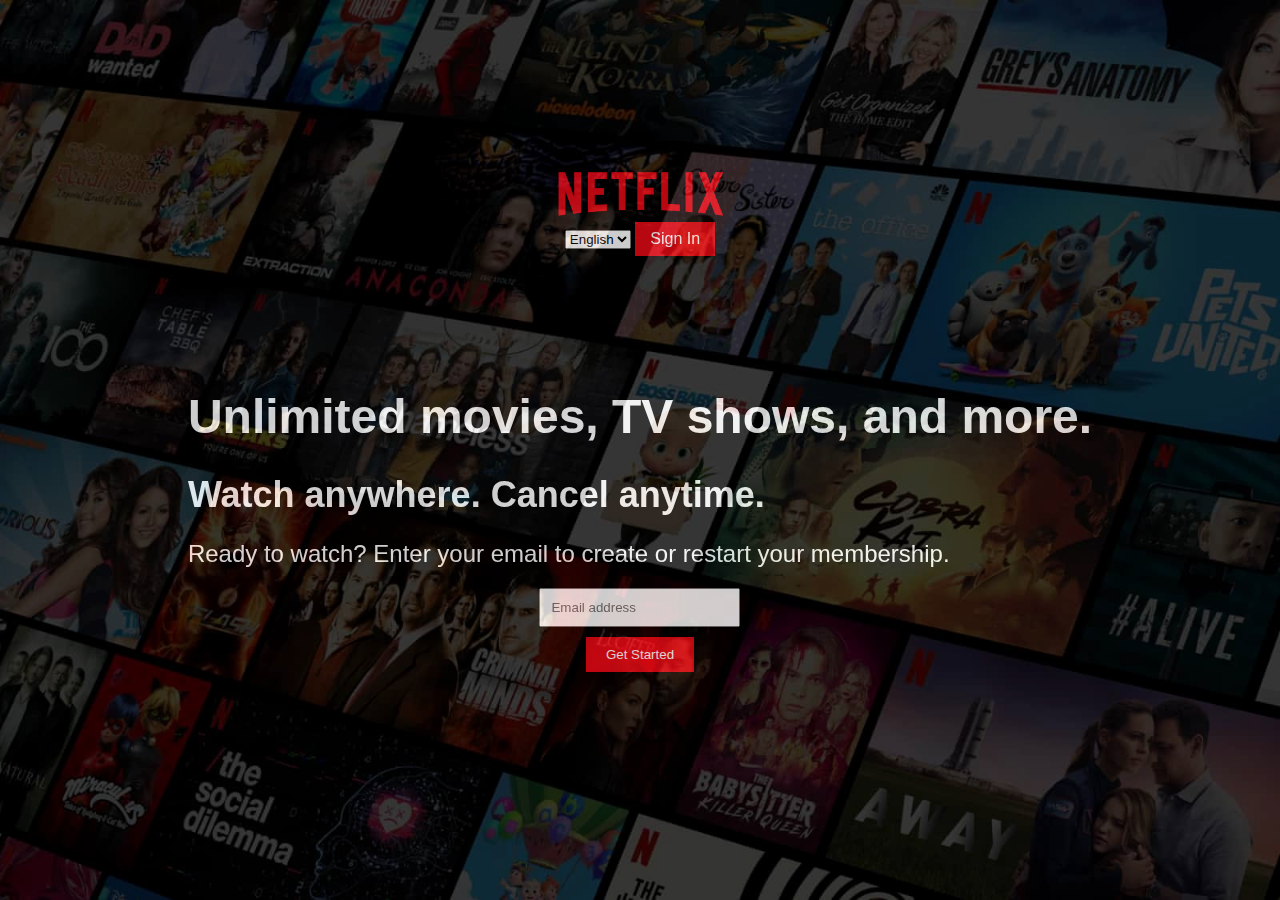
<file: Netflix Homepage/index.html>
<!DOCTYPE html>
<html lang="en">
<head>
    <meta charset="UTF-8">
    <meta name="viewport" content="width=device-width, initial-scale=1.0">
    <title>Netflix</title>
    <link rel="stylesheet" href="styles.css">
</head>
<body>
    <header>
        <div class="logo">
            <img src="netflix.logo.png" alt="Netflix Logo">
        </div>
        <label for="Language"></label>
       <select name="Language" id="">
           <option value="English">English</option>
           <option value="English">Hindi</option>
       </select>
       <a class="btn" href="#">Sign In</a>
    </header>
    <section class="main-content">
        <h1>Unlimited movies, TV shows, and more.</h1>
        <h2>Watch anywhere. Cancel anytime.</h2>
        <p>Ready to watch? Enter your email to create or restart your membership.</p>
        <div class="cta-form">
            <input type="email" placeholder="Email address">
            <button>Get Started</button>
        </div>
    </section>
</body>
</html>
</file>
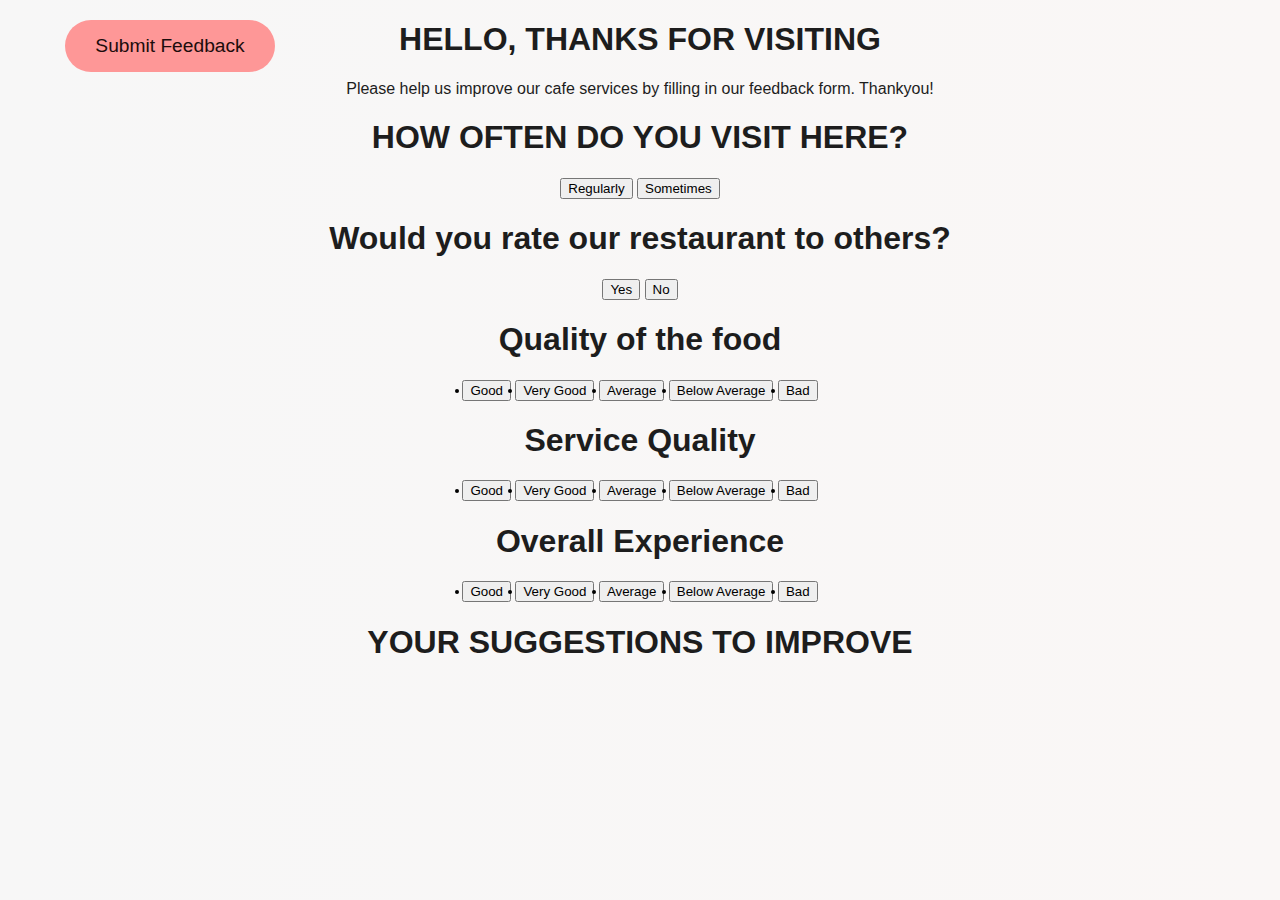
<file: simple form/index.html>
<!DOCTYPE html>
<html lang="en">
<head>
    <meta charset="UTF-8">
    <meta name="viewport" content="width=device-width, initial-scale=1.0">
    <title>Simple Application</title>
</head>
<body>
    <form>
        <h1>HELLO, THANKS FOR VISITING</h1>
        <P>Please help us improve our cafe services by filling in our feedback form. Thankyou!</P>
        <h1 aria-setsize="5"> HOW OFTEN DO YOU VISIT HERE?</h1>
        <button>Regularly</button>
        <button>Sometimes</button>
        <h1>Would you rate our restaurant to others?</h1>
        <button 1>Yes</button 1>
        <button 2>No</button 2>
        <h1>Quality of the food</h1>
                <button><li>Good</li></button>
                <button><li>Very Good</li></button>
                <button><li>Average</li></button>
                <button><li>Below Average</li></button>
                <button><li>Bad</li></button>
        <h1>Service Quality</h1>
                <button><li>Good</li></button>
                <button><li>Very Good</li></button>
                <button><li>Average</li></button>
                <button><li>Below Average</li></button>
                <button><li>Bad</li></button>
        <h1>Overall Experience</h1>
                <button><li>Good</li></button>
                <button><li>Very Good</li></button>
                <button><li>Average</li></button>
                <button><li>Below Average</li></button>
                <button><li>Bad</li></button>
        <h1>YOUR SUGGESTIONS TO IMPROVE</h1>
        <div class="note-container">
            <button class="button" onclick="toggleNote()">Submit Feedback</button>
            <div class="note-wrapper" id="noteWrapper">
                <div class="note-front">
                    <p> </p>
                </div>
                <div class="note-back">
                    <textarea class="note-textarea" placeholder="Write your special message here...">
 
                        </textarea>
                </div>
            </div>
        </div>
    </form>
</body>
</html>
    <style>
        body {
            font-family: 'Poppins', sans-serif;
            text-align: center;
            background: linear-gradient(to right, #f7f7f7, #faf7f6);
            color: #1d1d1d;
            margin: 0;
            padding: 0;
            overflow: hidden;
        }
        .container {
            display: flex;
            flex-direction: column;
            justify-content: center;
            align-items: center;
            height: 100vh;
        }
        @keyframes heartbeat {
            from { transform: scale(1); }
            to { transform: scale(1.2); }
        }
        .button {
            background: #fe9797;
            color: rgb(28, 12, 12);
            border: none;
            padding: 15px 30px;
            font-size: 1.2rem;
            border-radius: 30px;
            cursor: pointer;
            text-decoration: none;
            transition: background 0.3s ease;
        }
        .button:hover {
            background: #faf9f9;
        }
        .note-container {
            position: absolute;
            top: 20px;
            left: 20px;
            display: flex;
            flex-direction: column;
            align-items: center;
            perspective: 1000px;
            z-index: 100;
        }

        .note-wrapper {
            position: relative;
            width: 300px;
            height: 200px;
            margin-top: 20px;
            transition: all 0.8s ease;
            transform-style: preserve-3d;
            opacity: 0;
            visibility: hidden;
            transform: translateY(-20px) rotateY(0deg);
        }
    </style>
</head>
<body>
    <script>
        let isNoteVisible = false;
        
        function toggleNote() {
            const noteWrapper = document.getElementById('noteWrapper');
            if (!isNoteVisible) {
                // Show the note
                noteWrapper.classList.add('show');
                isNoteVisible = true;
            } else {
                // Toggle flip if already visible
                noteWrapper.classList.toggle('flipped');
            }
        }
    
    </script>
    <script src="script.js"></script>
    <script src="styles.css"></script>
</file>
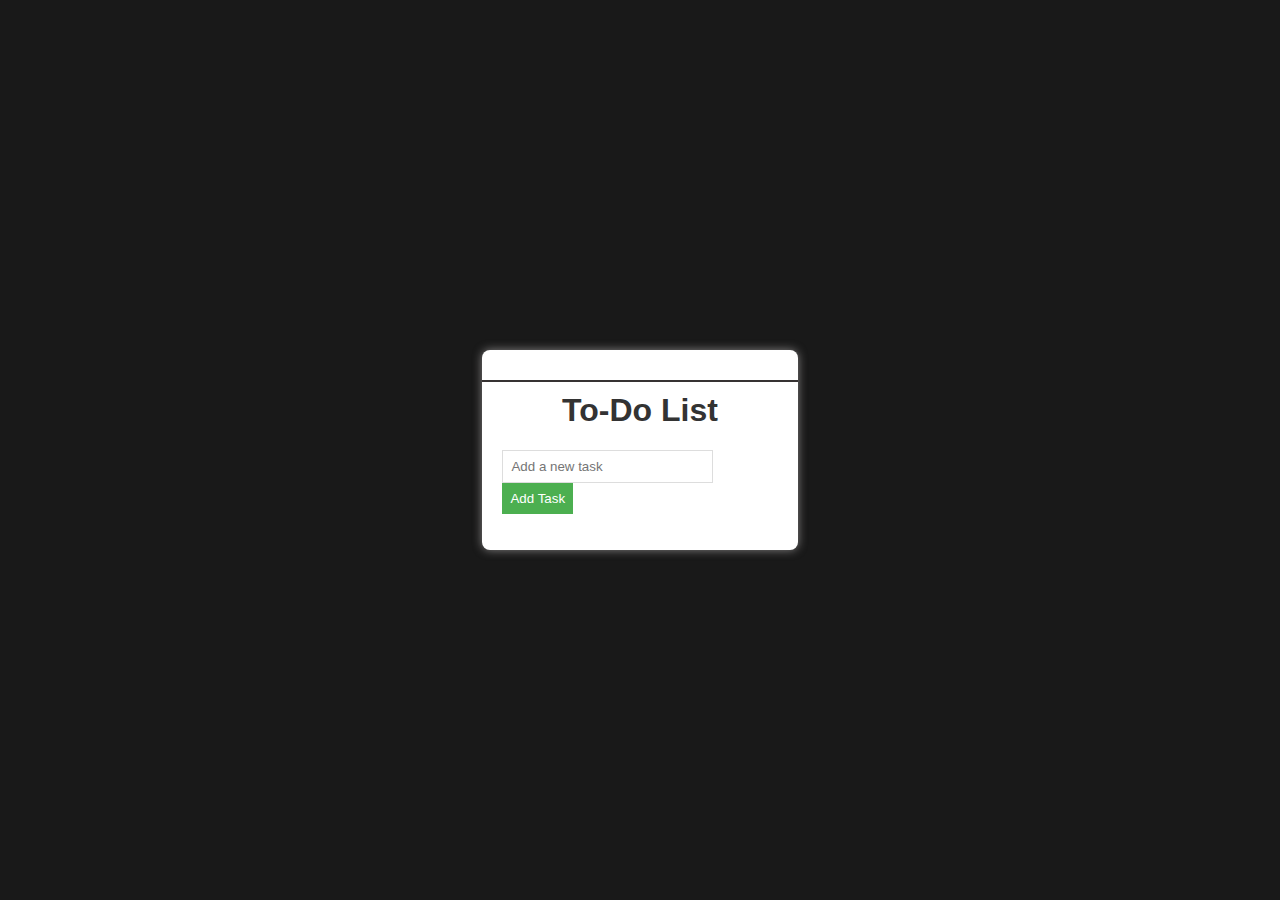
<file: To do list/index.html>
<!DOCTYPE html>
<html lang="en">
<head>
    <meta charset="UTF-8">
    <meta name="viewport" content="width=device-width, initial-scale=1.0">
    <link rel="stylesheet" href="styles.css">
    <title>To-Do List</title>
</head>
<body>

    <div class="container">
        <h1>To-Do List</h1>
        <input type="text" id="taskInput" placeholder="Add a new task">
        <button onclick="addTask()">Add Task</button>
        <ul id="taskList"></ul>
    </div>

    <script src="script.js"></script>
</body>
</html>
</file>
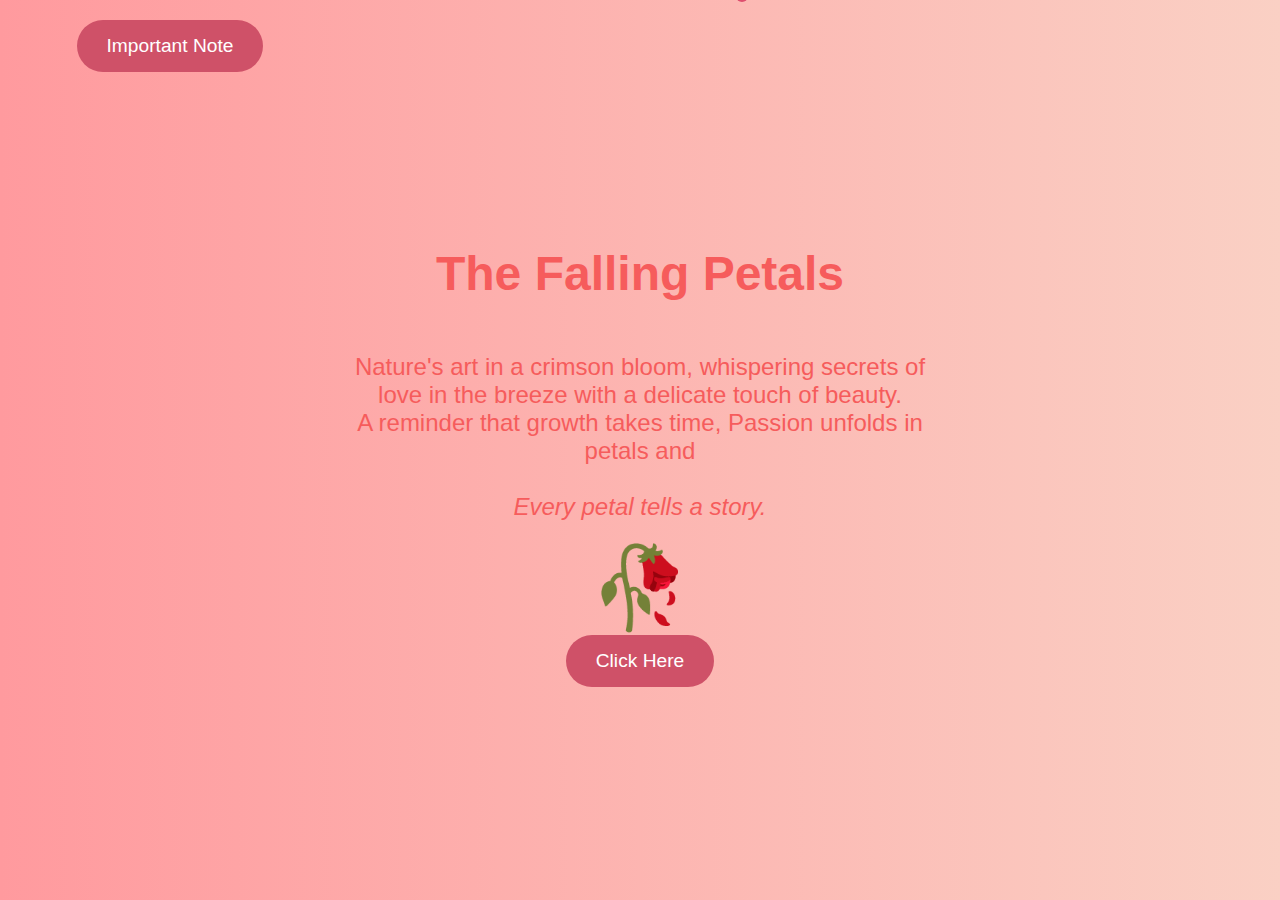
<file: Petals/petal.html>
<!DOCTYPE html>
<html lang="en">
<head>
    <meta charset="UTF-8">
    <meta name="viewport" content="width=device-width, initial-scale=1.0">
    <title>A Lovely Blossom</title>
    <style>
        body {
            font-family: 'Arial', sans-serif;
            text-align: center;
            background: linear-gradient(to right, #ff9a9e, #fad0c4);
            color: #f65c5c;
            margin: 0;
            padding: 0;
            overflow: hidden;
        }
        .container {
            display: flex;
            flex-direction: column;
            justify-content: center;
            align-items: center;
            height: 100vh;
        }
        h1 {
            font-size: 3rem;
        }
        p {
            font-size: 1.5rem;
            max-width: 600px;
            margin: 20px auto;
        }
        .heart {
            font-size: 5rem;
            animation: heartbeat 1s infinite alternate;
        }
        @keyframes heartbeat {
            from { transform: scale(1); }
            to { transform: scale(1.2); }
        }
        .button {
            background: #cf5168;
            color: white;
            border: none;
            padding: 15px 30px;
            font-size: 1.2rem;
            border-radius: 30px;
            cursor: pointer;
            text-decoration: none;
            transition: background 0.3s ease;
        }
        .button:hover {
            background: #d6335c;
        }
        @keyframes fall {
            0% { transform: translateY(-100vh) rotate(0deg); opacity: 1; }
            100% { transform: translateY(100vh) rotate(360deg); opacity: 0; }
        }
        .petal {
            position: absolute;
            top: -10px;
            background: #d6335c;
            width: 15px;
            height: 15px;
            border-radius: 50%;
            opacity: 0.8;
            animation: fall linear infinite;
        }
        
        /* Enhanced Note Styles */
        .note-container {
            position: absolute;
            top: 20px;
            left: 20px;
            display: flex;
            flex-direction: column;
            align-items: center;
            perspective: 1000px;
            z-index: 100;
        }

        .note-wrapper {
            position: relative;
            width: 300px;
            height: 200px;
            margin-top: 20px;
            transition: all 0.8s ease;
            transform-style: preserve-3d;
            opacity: 0;
            visibility: hidden;
            transform: translateY(-20px) rotateY(0deg);
        }

        .note-wrapper.show {
            opacity: 1;
            visibility: visible;
            transform: translateY(0) rotateY(0deg);
        }

        .note-wrapper.show.flipped {
            transform: translateY(0) rotateY(180deg);
        }

        .note-front, .note-back {
            position: absolute;
            width: 100%;
            height: 100%;
            backface-visibility: hidden;
            border-radius: 10px;
            padding: 20px;
            box-sizing: border-box;
            box-shadow: 0 4px 15px rgba(0, 0, 0, 0.1);
        }

        .note-front {
            background: rgba(250, 188, 188, 0.9);
            display: flex;
            align-items: center;
            justify-content: center;
            font-size: 1.2rem;
            color: #ff4d6d;
        }

        .note-back {
            background: rgba(237, 131, 131, 0.95);
            transform: rotateY(180deg);
        }

        .note-textarea {
            width: 100%;
            height: 100%;
            border: none;
            background: transparent;
            resize: none;
            font-size: 1rem;
            color: #3b0d16;
            font-family: 'Arial', sans-serif;
            padding: 10px;
            box-sizing: border-box;
        }

        .note-textarea:focus {
            outline: none;
        }

        .heart-container {
            position: absolute;
            right: 50px;
            bottom: 50px;
            display: flex;
            flex-direction: column;
            align-items: center;
        }
    </style>
</head>
<body>
    <div class="container">
        <h1>The Falling Petals</h1>
        <p>Nature's art in a crimson bloom, whispering secrets of love in the breeze with a delicate touch of beauty.
            <br>A reminder that growth takes time, Passion unfolds in petals and </br><br><em>Every petal tells a story.</em></br></p>
        <div class="heart">🥀</div>
        <a href="https://youtu.be/coAM_ZH3-zw?si=myTCIhDKoPnauCx9" class="button">Click Here</a>

        <!-- Enhanced Note Container -->
        <div class="note-container">
            <button class="button" onclick="toggleNote()">Important Note</button>
            <div class="note-wrapper" id="noteWrapper">
                <div class="note-front">
                    <p>Stages Of A Falling Petal🥀</p>
                </div>
                <div class="note-back">
                    <textarea class="note-textarea" placeholder="Write your special message here...">
1. The Gentle Farewell – A vibrant red petal clings to its flower, swaying in the breeze, knowing its time has come.
2. The Final Descent – The wind carries it softly, twirling and dancing through the air like a fleeting memory.
3. A Moment of Freedom – For the first time, it feels weightless, drifting beyond the boundaries of its past.
4. The Silent Landing – It rests upon the earth, cradled by the soft grass, embracing its new existence.
5. A New Beginning – As time passes, it becomes one with the soil, nourishing the roots of tomorrow’s bloom.
                        
                        
                        
                        
                        
                        
                        
                        </textarea>
                </div>
            </div>
        </div>
    </div>

    <script>
        let isNoteVisible = false;
        
        function toggleNote() {
            const noteWrapper = document.getElementById('noteWrapper');
            if (!isNoteVisible) {
                // Show the note
                noteWrapper.classList.add('show');
                isNoteVisible = true;
            } else {
                // Toggle flip if already visible
                noteWrapper.classList.toggle('flipped');
            }
        }

        // Add event listener to hide note when clicking outside
        document.addEventListener('click', function(event) {
            const noteWrapper = document.getElementById('noteWrapper');
            const noteContainer = document.querySelector('.note-container');
            
            if (isNoteVisible && !noteContainer.contains(event.target)) {
                noteWrapper.classList.remove('show', 'flipped');
                isNoteVisible = false;
            }
        });

        // Existing petal animation
        function createPetal() {
            const petal = document.createElement("div");
            petal.classList.add("petal");
            document.body.appendChild(petal);
            
            const size = Math.random() * 10 + 10;
            petal.style.width = `${size}px`;
            petal.style.height = `${size}px`;
            petal.style.left = `${Math.random() * window.innerWidth}px`;
            petal.style.animationDuration = `${Math.random() * 3 + 2}s`;

            setTimeout(() => { petal.remove(); }, 5000);
        }
        setInterval(createPetal, 300);
    </script>
</body>
</html>
</file>
<file: Netflix Homepage/styles.css>
body {
    font-family: Arial, sans-serif;
    margin: 0;
    padding: 0;
    color: #fff;
    display: flex;
    flex-direction: column;
    align-items: center;
    justify-content: center;
    min-height: 100vh;
    background: url('netflix.bg.jpg') center/cover no-repeat;
    opacity: 0.8;
}

main {
    position: relative;
    z-index: 1;
    text-align: center;
}

body::before {
    content: "";
    position: absolute;
    top: 0;
    left: 0;
    width: 100%;
    height: 100%;
    background: rgba(0, 0, 0, 0.9);
    z-index: -1;
}

header {
    padding: 20px;
    text-align: center;
    font-size: medium;
}

.btn{
    padding: 8px 15px;
    color: #fff;
    background-color: #e50914;
    display: inline-block;
    text-decoration: none;
    cursor: pointer;
}

.nav{
    padding-top: 5px;
    padding-left: 2vw;
    padding-right: 5vw;
    height: 10vh;
    display: flex;
    justify-content: space-between;
    align-items: center;
}

.logo img {
    width: 170px;
}

.main-content {
    padding: 80px;
    font-size: 24px;
}

h1, h2, p {
    margin-bottom: 20px;
}

.cta-form {
    display: flex;
    flex-direction: column;
    align-items: center;
}

.cta-form input {
    padding: 10px;
    margin-bottom: 10px;
}

.cta-form button {
    padding: 10px 20px;
    background-color: #e50914;
    color: #fff;
    border: none;
    cursor: pointer;
}
</file>
<file: To do list/styles.css>
body {
  font-family: Arial, sans-serif;
  background-color: rgba(0, 0, 0, 0.9);
  margin: 0;
  padding: 0;
  display: flex;
  align-items: center;
  justify-content: center;
  height: 100vh;
}

.container {
  max-width: 600px;
  background-color: #fff;
  padding: 20px;
  border-radius: 8px;
  box-shadow: 0 0 10px rgba(240, 236, 236, 0.5);
  position: relative;
}

h1 {
  text-align: center;
  color: #333;
}

/* Decorative lines */
.container::before, .container::after {
  content: "";
  position: absolute;
  width: 50%;
  height: 2px;
  background-color: #363232;
  top: 30px;
}

.container::before {
  left: 0;
}

.container::after {
  right: 0;
}

input[type="text"] {
  width: 70%;
  padding: 8px;
  margin-right: 5px;
  border: 1px solid #ddd;
}

button {
  padding: 8px;
  background-color: #4CAF50;
  color: white;
  border: none;
  cursor: pointer;
}

button:hover {
  background-color: #45a049;
}

ul {
  list-style-type: none;
  padding: 0;
}

li {
  display: flex;
  align-items: center;
  padding: 10px;
  border-bottom: 1px solid #ddd;
}

li:last-child {
  border-bottom: none;
}

/* Add this style to highlight completed tasks */
li.done {
  text-decoration: line-through;
  color: #999;
}

/* Add this style for the checkbox */
li input[type="checkbox"] {
  margin-right: 5px;
}
</file>
